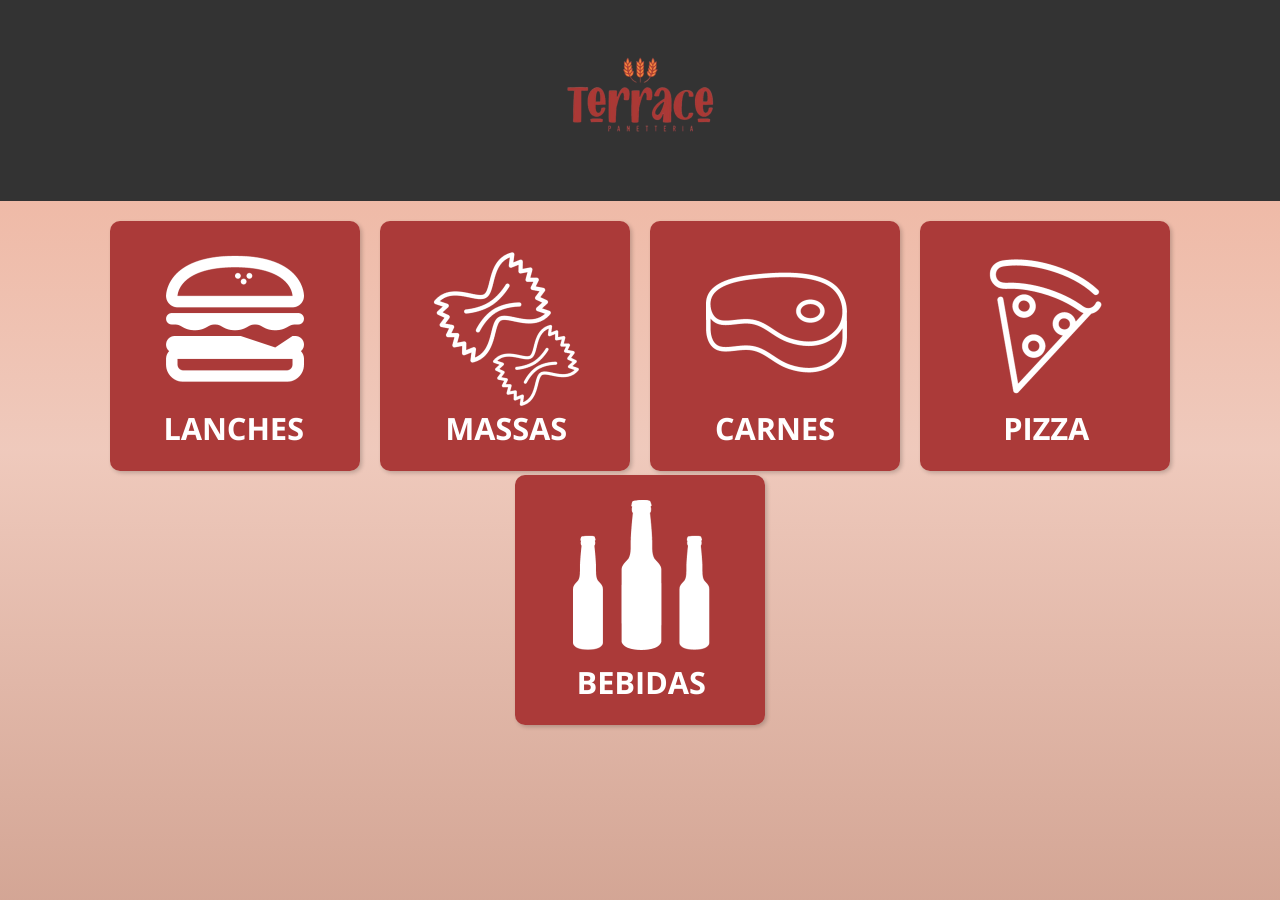
<file: index.html>
<!DOCTYPE html>
<html lang="pt-br">
<head>
    <meta charset="UTF-8">
    <meta name="viewport" content="width=device-width, initial-scale=1.0">
    <link rel="stylesheet" href="style.css">
    <title>Cardápio</title>
</head>
<body>

    <header>

        <div class="titulo">

        <h1><img src="Imagens/Terrace logo-PhotoRoom.png-PhotoRoom.png" alt=""></h1>

    </div>
    </header>
    




    <main> 
        <div class="A">
            <a href="pg02.html"><img src="Imagens/1.png" alt=""></a>
            <a href="#"><img src="Imagens/2.png" alt=""></a>
            <a href="#"><img src="Imagens/3.png" alt=""></a>
            <a href="#"><img src="Imagens/4.png" alt=""></a>
            <a href="#"><img src="Imagens/5.png" alt=""></a>
        </div>
    </main>


    
</body>
</html>
</file>
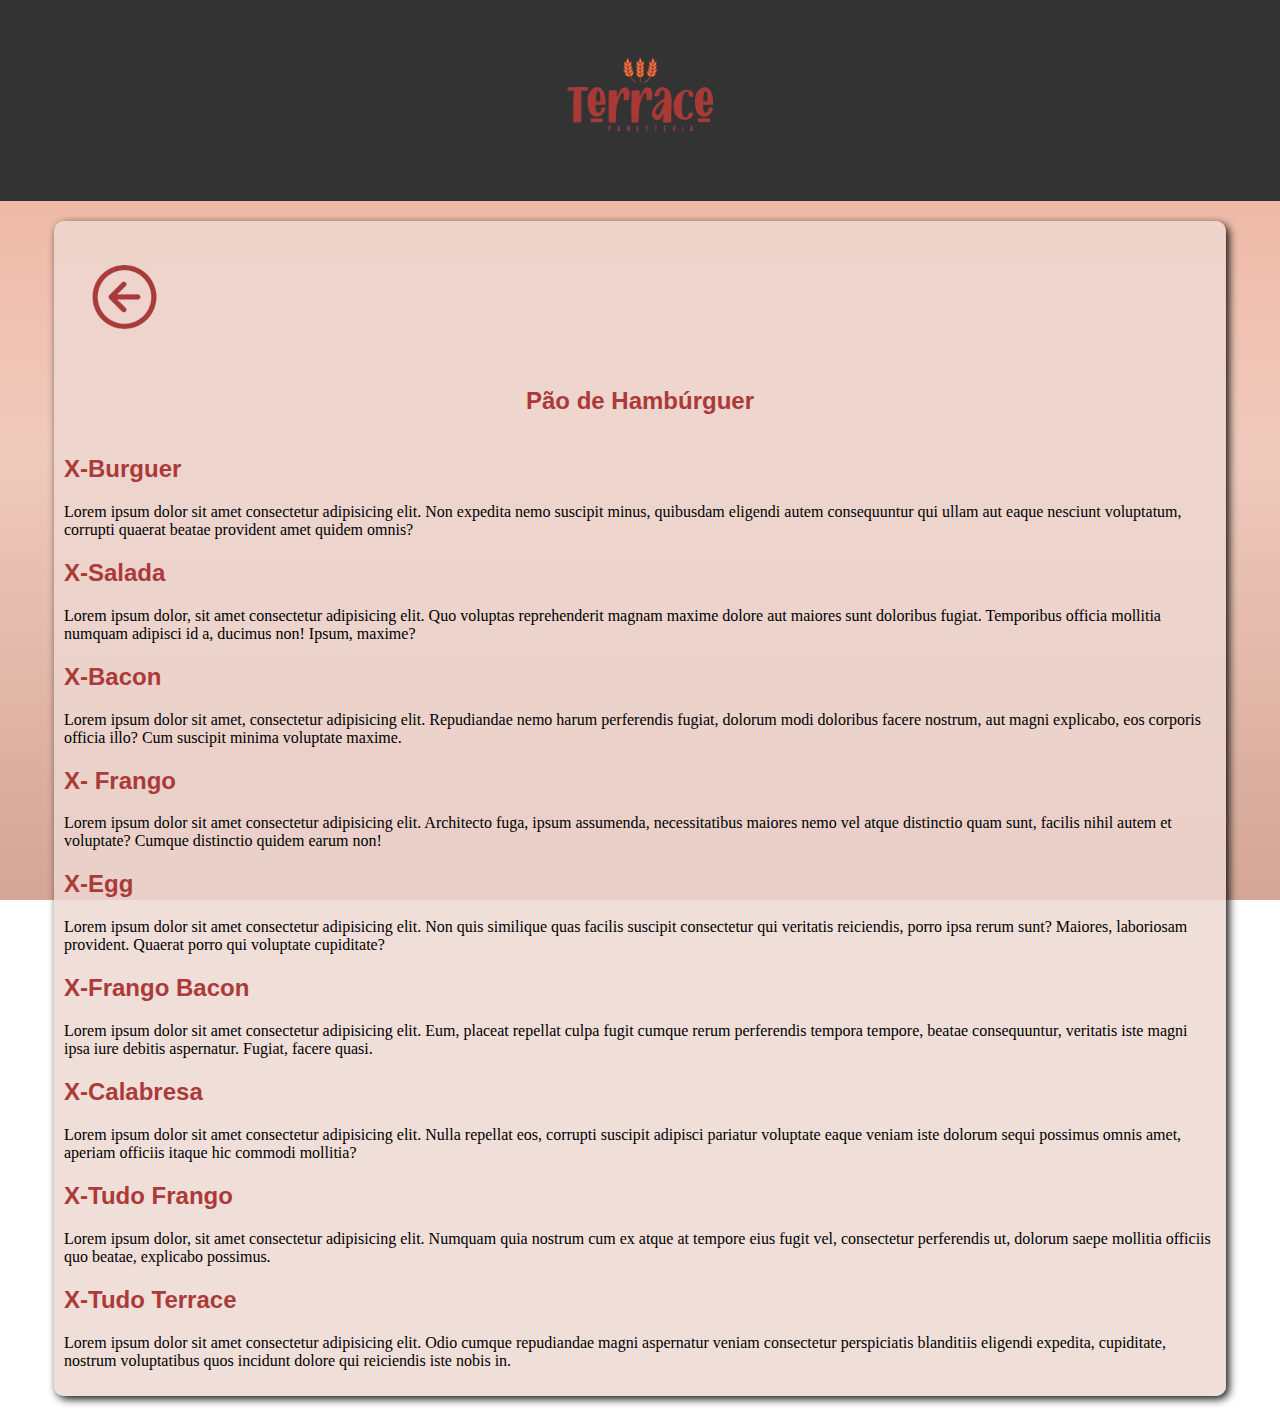
<file: lanches.html>
<!DOCTYPE html>
<html lang="pt-br">
<head>
    <meta charset="UTF-8">
    <meta name="viewport" content="width=device-width, initial-scale=1.0">
    <link rel="stylesheet" href="style.css">
    <title>Lanches</title>
</head>
<body>

    <header>

        <div class="titulo">
            
        <h1><img src="Imagens/Terrace logo-PhotoRoom.png-PhotoRoom.png" alt=""></h1>

    </div>
    </header>
    

    <main class="m1">

        <p><a href="pg02.html"><img src="Imagens/voltar.png" alt=""></a></p>

        

        <h1>Pão de Hambúrguer</h1>

        <h2>X-Burguer</h2>

        <p>Lorem ipsum dolor sit amet consectetur adipisicing elit. Non expedita nemo suscipit minus, quibusdam eligendi autem consequuntur qui ullam aut eaque nesciunt voluptatum, corrupti quaerat beatae provident amet quidem omnis?</p>

        <h2> X-Salada</h2>

        <p>
            Lorem ipsum dolor, sit amet consectetur adipisicing elit. Quo voluptas reprehenderit magnam maxime dolore aut maiores sunt doloribus fugiat. Temporibus officia mollitia numquam adipisci id a, ducimus non! Ipsum, maxime?
        </p>

        <h2> X-Bacon</h2>

        <p>Lorem ipsum dolor sit amet, consectetur adipisicing elit. Repudiandae nemo harum perferendis fugiat, dolorum modi doloribus facere nostrum, aut magni explicabo, eos corporis officia illo? Cum suscipit minima voluptate maxime.
        </p>

        <h2> X- Frango </h2>

        <p>Lorem ipsum dolor sit amet consectetur adipisicing elit. Architecto fuga, ipsum assumenda, necessitatibus maiores nemo vel atque distinctio quam sunt, facilis nihil autem et voluptate? Cumque distinctio quidem earum non!
        </p>
    

        <h2>X-Egg</h2>

        <p>Lorem ipsum dolor sit amet consectetur adipisicing elit. Non quis similique quas facilis suscipit consectetur qui veritatis reiciendis, porro ipsa rerum sunt? Maiores, laboriosam provident. Quaerat porro qui voluptate cupiditate?</p>

        <h2>X-Frango Bacon</h2>

        <p>Lorem ipsum dolor sit amet consectetur adipisicing elit. Eum, placeat repellat culpa fugit cumque rerum perferendis tempora tempore, beatae consequuntur, veritatis iste magni ipsa iure debitis aspernatur. Fugiat, facere quasi.

        </p>

        <h2>X-Calabresa</h2>

        <p>Lorem ipsum dolor sit amet consectetur adipisicing elit. Nulla repellat eos, corrupti suscipit adipisci pariatur voluptate eaque veniam iste dolorum sequi possimus omnis amet, aperiam officiis itaque hic commodi mollitia?</p>

        <h2> X-Tudo Frango</h2>

        <p>
            Lorem ipsum dolor, sit amet consectetur adipisicing elit. Numquam quia nostrum cum ex atque at tempore eius fugit vel, consectetur perferendis ut, dolorum saepe mollitia officiis quo beatae, explicabo possimus.
        </p>

        <h2>X-Tudo Terrace</h2>

        <p>Lorem ipsum dolor sit amet consectetur adipisicing elit. Odio cumque repudiandae magni aspernatur veniam consectetur perspiciatis blanditiis eligendi expedita, cupiditate, nostrum voluptatibus quos incidunt dolore qui reiciendis iste nobis in.</p>


       

    </main>

  
</body>
</html>
</file>
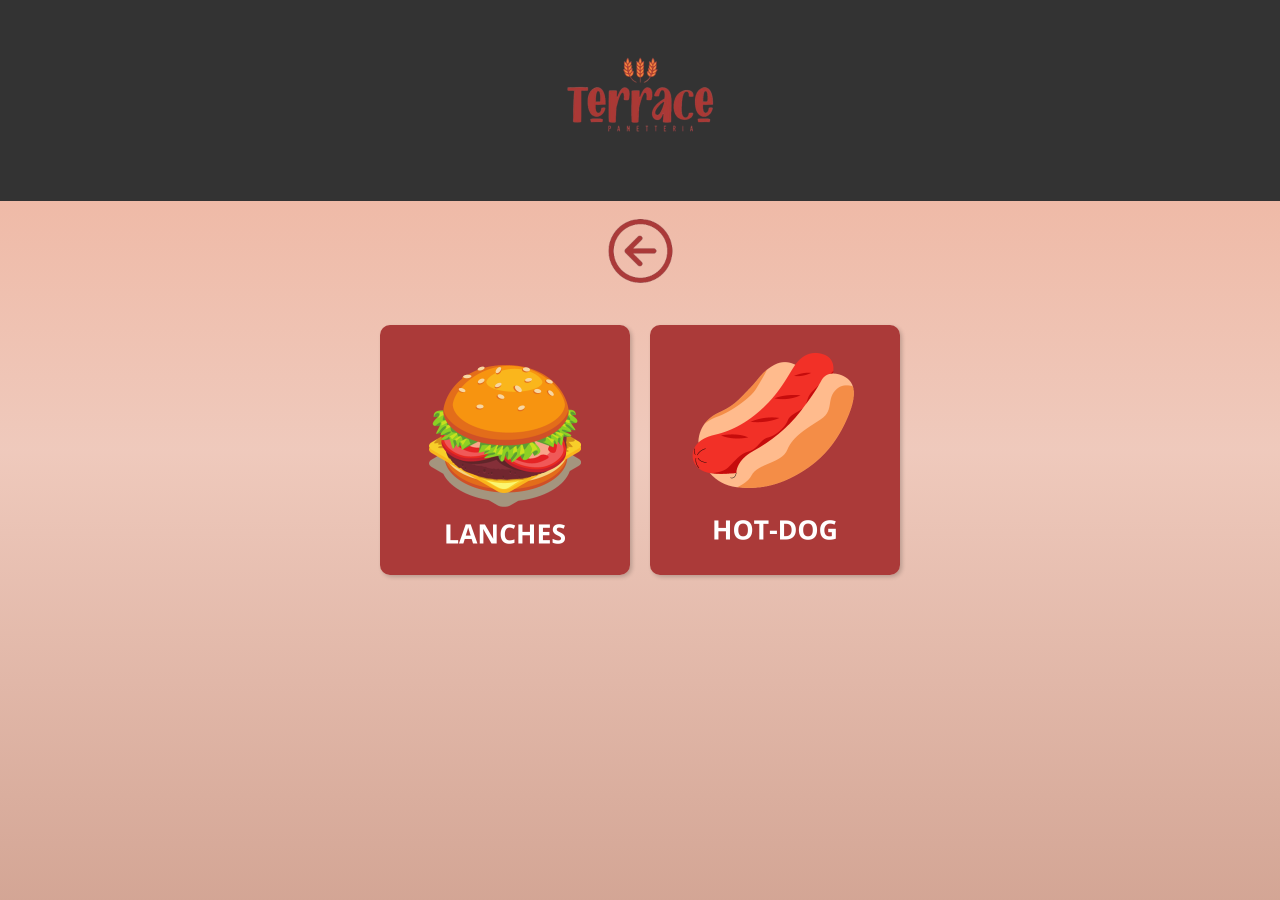
<file: pg02.html>
<!DOCTYPE html>
<html lang="pt-br">
<head>
    <meta charset="UTF-8">
    <meta name="viewport" content="width=device-width, initial-scale=1.0">
    <link rel="stylesheet" href="style.css">
    <title>Hambúrguer</title>
</head>
<body>

<header>

    <div class="titulo">

        <h1><img src="Imagens/Terrace logo-PhotoRoom.png-PhotoRoom.png" alt=""></h1>


</div>
</header>

 <main>

    <a href="index.html"><img src="Imagens/voltar.png" alt=""></a>

<div class="A"> 


    <a href="lanches.html" class="gf"><img src="Imagens/7.png" alt=""></a>
    <a href="#"><img src="Imagens/6.png" alt=""></a>



</div>



 </main>
 
 



    
</body>
</html>
</file>
<file: style.css>
body {
    height: 100%;
    background-image: linear-gradient(to top, #cb9480d5, #ecbfafd5, #ec9e82d5);
    background-attachment: fixed;
    margin: 0;
    padding: 0;
}

h1 {
    text-align: center;
    color: #AB3A39;
    padding: 20px;
    font-family: Arial, Helvetica, sans-serif;
    font-size: 24px; /* Tamanho da fonte para dispositivos móveis */
}

img {
    max-width: 100%;
    height: auto;
    margin: 0 10px;
    transition: transform 0.3s ease;
}

img:hover {
    transform: scale(1.1);
}

main {
    display: flex;
    flex-direction: column;
    align-items: center;
}

.A {
    display: flex;
    flex-wrap: wrap;
    justify-content: center;
    margin-top: 20px;
}

div > a img {
    border-radius: 10px;
    box-shadow: 2px 2px 4px rgba(0, 0, 0, 0.2);
}

a {
    text-decoration: none;
    color: #333;
}

a:hover {
    color: #555;
    text-decoration: underline;
}

.h12 {
    color: black;
}

.m1 {
    display: block;
    background-color: #edd8d1d5;
    border-radius: 10px;
    box-shadow: 3px 3px 8px rgb(15, 15, 15);
    padding: 10px;
    margin: 20px auto; /* Centraliza horizontalmente e mantém margem vertical */
    width: 90%; /* Largura para dispositivos móveis */
}


h2 {
    font-family: Arial, Helvetica, sans-serif;
    color: #AB3A39;
}

/* Estilos para telas menores que 600px (dispositivos móveis) */
@media (max-width: 500px) {
    h1 {
        font-size: 24px;
    }
    .m1 {
        width: 90%;
    }
    img {
        margin: 0 5px; /* Aumente o espaçamento horizontal entre as imagens */
    }
    .A {
        flex-direction: row; /* Altera o fluxo de volta para linha */
    }
}

header {
    text-align: center;
    margin: 0;
    padding: 20px; /* Aumentei o padding para deixar mais espaço ao redor do conteúdo */
    background-color: #333;
   
    
    
}

/* Se você quiser adicionar margem ao elemento header no topo da página: */
/* header {
    margin-top: 10px;
} */


/* Estilos para o rodapé */
footer {
    bottom: 0;
    width: 100%;
    background-color: #333; /* Cor de fundo do rodapé */
    color: #fff; /* Cor do texto no rodapé */
    padding: 20px; /* Espaçamento interno */
    text-align: center; /* Alinhamento do texto no centro */
    font-size: 16px; /* Tamanho da fonte */
}
</file>
